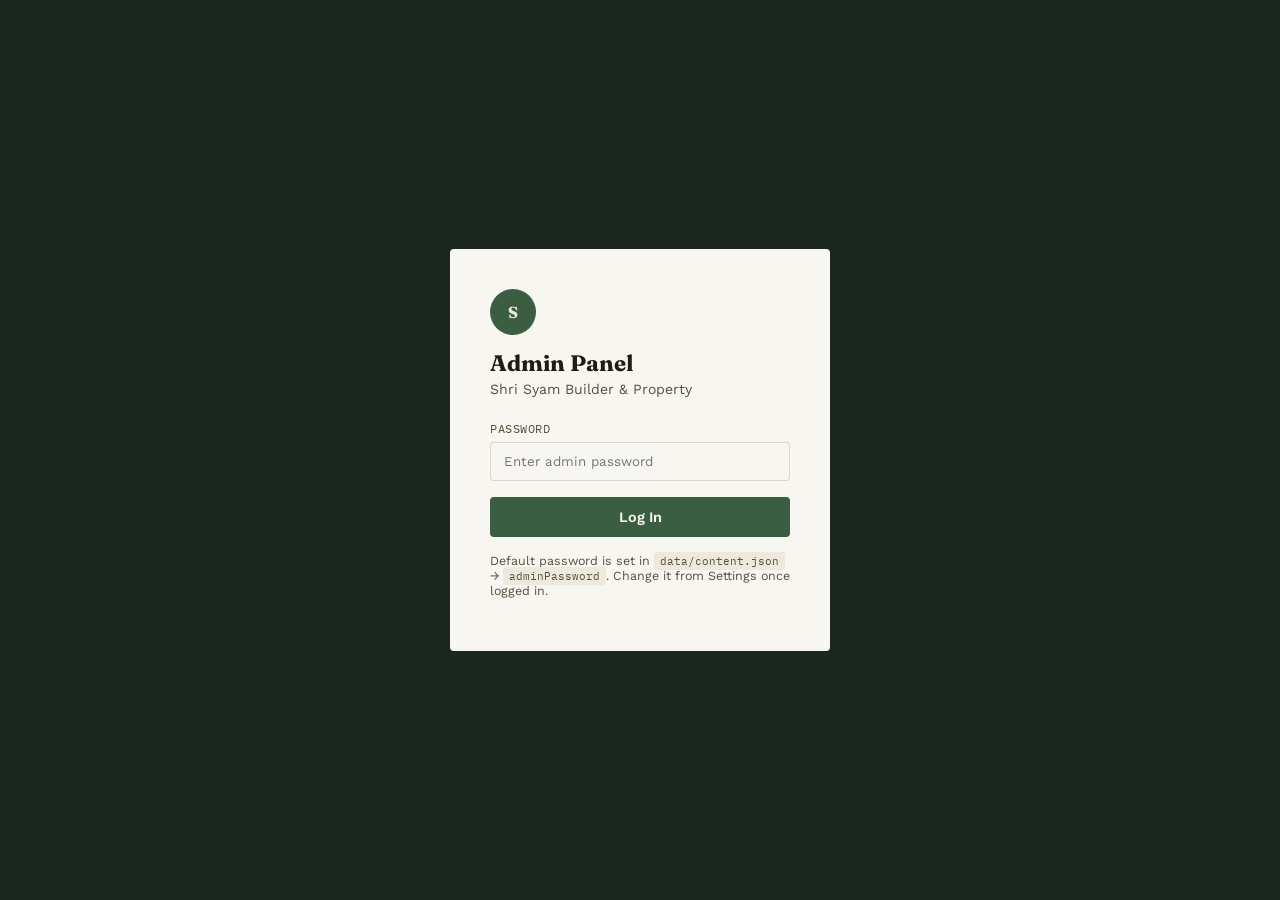
<file: admin.html>
<!DOCTYPE html>
<html lang="en">
<head>
<meta charset="UTF-8">
<meta name="viewport" content="width=device-width, initial-scale=1.0">
<title>Admin — Shri Syam Builder & Property</title>
<link rel="preconnect" href="https://fonts.googleapis.com">
<link href="https://fonts.googleapis.com/css2?family=Fraunces:wght@600;700&family=Work+Sans:wght@400;500;600;700&family=IBM+Plex+Mono:wght@400;500&display=swap" rel="stylesheet">
<link rel="stylesheet" href="css/admin.css">
</head>
<body>

<!-- LOGIN -->
<div class="login-wrap" id="loginWrap">
  <div class="login-card">
    <div class="login-mark">S</div>
    <h1>Admin Panel</h1>
    <div class="sub">Shri Syam Builder &amp; Property</div>
    <div class="login-error" id="loginError">Wrong password. Try again.</div>
    <div class="field">
      <label for="loginPw">Password</label>
      <input type="password" id="loginPw" placeholder="Enter admin password">
    </div>
    <button class="btn btn-primary" id="loginBtn" style="width:100%;justify-content:center;">Log In</button>
    <p style="font-size:0.78rem;color:var(--ink-soft);margin-top:16px;">Default password is set in <code>data/content.json</code> → <code>adminPassword</code>. Change it from Settings once logged in.</p>
  </div>
</div>

<!-- DASHBOARD -->
<div class="dash" id="dash">
  <aside class="sidebar">
    <div class="brand"><span class="brand-mark">S</span><span>Shri Syam<br>Admin</span></div>
    <nav>
      <button data-panel="settings" class="active">⚙ Site Settings</button>
      <button data-panel="properties">🏠 Properties</button>
      <button data-panel="inquiries">📩 Inquiries</button>
      <button data-panel="publish">☁ Publish</button>
    </nav>
    <div class="view-site"><a href="index.html" target="_blank">View live site →</a></div>
    <button class="btn btn-outline btn-sm logout" id="logoutBtn">Log Out</button>
  </aside>

  <main class="main">

    <!-- SETTINGS -->
    <section class="panel active" id="panel-settings">
      <h2>Site Settings</h2>
      <p class="desc">These fields control the name, contact details and social links shown across the whole website.</p>

      <div class="card">
        <h3>Brand</h3>
        <div class="grid-2">
          <div class="field"><label>Site / Business Name</label><input id="s_siteName"></div>
          <div class="field"><label>Tagline (Hindi/Hinglish)</label><input id="s_tagline"></div>
        </div>
        <div class="field"><label>Tagline (English, shown under hero heading)</label><input id="s_taglineEnglish"></div>
        <div class="field"><label>About paragraph</label><textarea id="s_about" rows="4"></textarea></div>
      </div>

      <div class="card">
        <h3>Contact Details</h3>
        <div class="grid-2">
          <div class="field"><label>Phone (shown as-is, e.g. +91-7895763576)</label><input id="s_phone"></div>
          <div class="field"><label>WhatsApp number (digits only, with country code, e.g. 917895763576)</label><input id="s_whatsapp"></div>
        </div>
        <div class="grid-2">
          <div class="field"><label>Email</label><input id="s_email"></div>
          <div class="field"><label>Office address</label><input id="s_address"></div>
        </div>
        <div class="field"><label>Google Maps search text (e.g. "Rajpur Road, Dehradun")</label><input id="s_mapQuery"></div>
      </div>

      <div class="card">
        <h3>Social Links</h3>
        <div class="grid-2">
          <div class="field"><label>Facebook URL</label><input id="s_facebook" placeholder="https://facebook.com/..."></div>
          <div class="field"><label>Instagram URL</label><input id="s_instagram" placeholder="https://instagram.com/..."></div>
        </div>
        <div class="field"><label>YouTube URL</label><input id="s_youtube" placeholder="https://youtube.com/..."></div>
      </div>

      <div class="card">
        <h3>Homepage Stats (4 numbers shown in the hero)</h3>
        <div id="statsEditor"></div>
      </div>

      <div class="card">
        <h3>Change Admin Password</h3>
        <div class="grid-2">
          <div class="field"><label>New password</label><input type="password" id="s_newPw"></div>
          <div class="field"><label>Confirm new password</label><input type="password" id="s_newPw2"></div>
        </div>
      </div>

      <button class="btn btn-primary" id="saveSettingsBtn">Save Settings</button>
    </section>

    <!-- PROPERTIES -->
    <section class="panel" id="panel-properties">
      <h2>Properties</h2>
      <p class="desc">Add, edit or remove plots, flats and homes. Changes appear on the site after you publish (see the Publish tab).</p>
      <button class="btn btn-primary" id="addPropertyBtn" style="margin-bottom:20px;">+ Add Property</button>
      <div id="propertyList"></div>

      <div class="card prop-form" id="propForm">
        <h3 id="propFormTitle">Add Property</h3>
        <input type="hidden" id="p_id">
        <div class="grid-2">
          <div class="field"><label>Title</label><input id="p_title" placeholder="e.g. 200 Sq. Yd. Residential Plot"></div>
          <div class="field"><label>Type</label>
            <select id="p_type">
              <option>Plot</option><option>Flat</option><option>Home</option><option>Commercial</option>
            </select>
          </div>
        </div>
        <div class="grid-2">
          <div class="field"><label>Location</label><input id="p_location" placeholder="e.g. Rajpur Road, Dehradun"></div>
          <div class="field"><label>Status</label>
            <select id="p_status"><option>For Sale</option><option>Sold</option><option>Under Construction</option></select>
          </div>
        </div>
        <div class="grid-2">
          <div class="field"><label>Price (as shown, e.g. ₹42,00,000)</label><input id="p_price"></div>
          <div class="field"><label>Area (e.g. 200 Sq. Yd.)</label><input id="p_area"></div>
        </div>
        <div class="field"><label>Image URL (optional — leave blank for a plain color card)</label><input id="p_image" placeholder="https://..."></div>
        <div class="field"><label>Description</label><textarea id="p_description" rows="3"></textarea></div>
        <div class="field" style="display:flex;align-items:center;gap:10px;">
          <input type="checkbox" id="p_featured" style="width:auto;">
          <label style="margin:0;">Mark as Featured</label>
        </div>
        <div style="display:flex;gap:10px;">
          <button class="btn btn-primary" id="savePropertyBtn">Save Property</button>
          <button class="btn btn-outline" id="cancelPropertyBtn">Cancel</button>
        </div>
      </div>
    </section>

    <!-- INQUIRIES -->
    <section class="panel" id="panel-inquiries">
      <h2>Inquiries</h2>
      <p class="desc">Leads captured from the Contact Us form on the website.</p>
      <div class="pill-note">
        GitHub Pages is a static host, so it can't save form submissions to a shared database by itself. This tab shows leads captured <strong>on this browser/device</strong> (localStorage) as a working demo. For real, cross-device lead capture, connect the free Google Sheets webhook — steps are in the <strong>Publish</strong> tab.
      </div>
      <div id="leadsRemote"></div>
      <h3 style="font-family:var(--font-display);margin:26px 0 12px;">Local leads (this device)</h3>
      <div id="leadsLocal"></div>
    </section>

    <!-- PUBLISH -->
    <section class="panel" id="panel-publish">
      <h2>Publish Your Changes</h2>
      <p class="desc">GitHub Pages serves static files, so this admin panel edits a working copy in your browser. To make changes live for every visitor, export the updated file and upload it to your GitHub repo.</p>

      <div class="card">
        <h3>1. Export updated content.json</h3>
        <p style="font-size:0.9rem;color:var(--ink-soft);">Downloads a file with everything you've changed in Settings and Properties.</p>
        <button class="btn btn-primary" id="exportBtn">⬇ Download content.json</button>
      </div>

      <div class="card">
        <h3>2. Upload it to GitHub</h3>
        <ol class="step-list">
          <li>Go to your GitHub repository in the browser.</li>
          <li>Open the <code>data</code> folder and click on <code>content.json</code>.</li>
          <li>Click the pencil (Edit) icon, delete everything, and paste the contents of the file you just downloaded — or use "Upload files" and replace it directly.</li>
          <li>Scroll down and click <strong>Commit changes</strong>.</li>
          <li>Your live site updates automatically within a minute or two.</li>
        </ol>
      </div>

      <div class="card">
        <h3>3. (Recommended) Connect Google Sheets for real lead capture</h3>
        <p style="font-size:0.9rem;color:var(--ink-soft);">This lets every visitor's enquiry — from any phone or computer — land in a Google Sheet you can open anytime, instead of only showing up on one browser.</p>
        <ol class="step-list">
          <li>Create a new Google Sheet, name a tab <code>Leads</code> with headers: <code>date, name, phone, interest, message</code>.</li>
          <li>In the Sheet, open <strong>Extensions → Apps Script</strong> and paste this code:</li>
        </ol>
        <pre>function doPost(e) {
  const sheet = SpreadsheetApp.getActiveSpreadsheet().getSheetByName("Leads");
  const data = JSON.parse(e.postData.contents);
  sheet.appendRow([data.date, data.name, data.phone, data.interest, data.message]);
  return ContentService.createTextOutput(JSON.stringify({ status: "ok" }))
    .setMimeType(ContentService.MimeType.JSON);
}</pre>
        <ol class="step-list" start="3">
          <li>Click <strong>Deploy → New deployment → Web app</strong>. Set "Who has access" to <strong>Anyone</strong>, then deploy and copy the Web App URL.</li>
          <li>Paste that URL into <code>leadsWebhookUrl</code> in <code>data/content.json</code> (edit it directly on GitHub, or ask a developer to add a field for it in this panel).</li>
          <li>To read leads back into this Inquiries tab automatically, publish the Sheet as CSV (<strong>File → Share → Publish to web</strong>, choose the Leads tab, CSV format) and paste that link into <code>leadsSheetCsvUrl</code> in the same file.</li>
        </ol>
      </div>
    </section>

  </main>
</div>

<div class="toast" id="toast"></div>

<script src="js/admin.js"></script>
</body>
</html>
</file>
<file: css/admin.css>
:root {
  --slate-900: #1c2620;
  --slate-800: #26332b;
  --limestone: #efe9dd;
  --paper: #f8f6f0;
  --brick: #b5652d;
  --brick-dark: #914e21;
  --pine: #3b5d42;
  --pine-dark: #2b4531;
  --brass: #a6822a;
  --ink: #201c14;
  --ink-soft: #55503f;
  --line: rgba(32, 28, 20, 0.14);
  --radius: 4px;
  --font-display: "Fraunces", serif;
  --font-body: "Work Sans", sans-serif;
  --font-mono: "IBM Plex Mono", monospace;
}
* { box-sizing: border-box; }
body {
  margin: 0;
  font-family: var(--font-body);
  background: var(--limestone);
  color: var(--ink);
}
a { color: inherit; }
button { font-family: inherit; cursor: pointer; }
input, select, textarea {
  font-family: var(--font-body);
  padding: 11px 13px;
  border: 1px solid var(--line);
  border-radius: var(--radius);
  background: var(--paper);
  color: var(--ink);
  width: 100%;
}
label { display: block; font-family: var(--font-mono); font-size: 0.72rem; text-transform: uppercase; letter-spacing: 0.05em; color: var(--ink-soft); margin-bottom: 6px; }
.field { margin-bottom: 16px; }

.btn {
  display: inline-flex; align-items: center; gap: 8px;
  padding: 11px 20px; border-radius: var(--radius);
  font-weight: 600; font-size: 0.9rem; border: 1px solid transparent;
}
.btn-primary { background: var(--pine); color: var(--paper); }
.btn-primary:hover { background: var(--pine-dark); }
.btn-outline { border-color: var(--line); background: transparent; color: var(--ink); }
.btn-outline:hover { border-color: var(--ink); }
.btn-danger { background: transparent; border-color: var(--brick); color: var(--brick-dark); }
.btn-danger:hover { background: var(--brick); color: var(--paper); }
.btn-sm { padding: 7px 14px; font-size: 0.8rem; }

/* Login screen */
.login-wrap {
  min-height: 100vh;
  display: flex; align-items: center; justify-content: center;
  background: var(--slate-900);
  padding: 20px;
}
.login-card {
  background: var(--paper);
  border-radius: var(--radius);
  padding: 40px;
  max-width: 380px;
  width: 100%;
}
.login-card h1 {
  font-family: var(--font-display);
  font-size: 1.4rem;
  margin: 14px 0 4px;
}
.login-card .sub { color: var(--ink-soft); font-size: 0.88rem; margin-bottom: 24px; }
.login-mark {
  width: 46px; height: 46px; border-radius: 50%;
  background: var(--pine); color: var(--limestone);
  display: flex; align-items: center; justify-content: center;
  font-family: var(--font-display); font-weight: 700;
}
.login-error {
  display: none;
  background: rgba(181, 101, 45, 0.12);
  border: 1px solid var(--brick);
  color: var(--brick-dark);
  padding: 10px 12px;
  border-radius: var(--radius);
  font-size: 0.85rem;
  margin-bottom: 14px;
}
.login-error.show { display: block; }

/* Dashboard shell */
.dash { display: none; min-height: 100vh; }
.dash.show { display: flex; }
.sidebar {
  width: 240px;
  background: var(--slate-900);
  color: var(--limestone);
  flex: none;
  padding: 26px 18px;
  display: flex;
  flex-direction: column;
}
.sidebar .brand { display: flex; align-items: center; gap: 10px; margin-bottom: 30px; padding: 0 6px; }
.sidebar .brand-mark { width: 34px; height: 34px; border-radius: 50%; background: var(--brass); color: var(--slate-900); display: flex; align-items: center; justify-content: center; font-family: var(--font-display); font-weight: 700; flex: none; }
.sidebar .brand span { font-family: var(--font-display); font-size: 0.95rem; line-height: 1.2; }
.sidebar nav { display: flex; flex-direction: column; gap: 4px; flex: 1; }
.sidebar nav button {
  text-align: left;
  background: none; border: none; color: rgba(239,233,221,0.72);
  padding: 11px 12px; border-radius: var(--radius);
  font-size: 0.88rem; display: flex; align-items: center; gap: 10px;
}
.sidebar nav button:hover { background: rgba(239,233,221,0.06); color: var(--limestone); }
.sidebar nav button.active { background: var(--pine); color: var(--limestone); }
.sidebar .view-site { font-size: 0.8rem; color: rgba(239,233,221,0.55); margin-top: auto; padding: 10px 12px; }
.sidebar .view-site a { text-decoration: underline; }
.sidebar .logout { margin-top: 8px; }

.main { flex: 1; padding: 34px 40px; max-width: 980px; }
.main h2 { font-family: var(--font-display); margin: 0 0 6px; }
.main .desc { color: var(--ink-soft); margin-bottom: 28px; font-size: 0.92rem; }

.panel { display: none; }
.panel.active { display: block; }

.card {
  background: var(--paper);
  border: 1px solid var(--line);
  border-radius: var(--radius);
  padding: 26px;
  margin-bottom: 22px;
}
.card h3 { font-family: var(--font-display); font-size: 1.05rem; margin: 0 0 16px; }
.grid-2 { display: grid; grid-template-columns: 1fr 1fr; gap: 16px; }

.toast {
  position: fixed; bottom: 24px; right: 24px;
  background: var(--pine); color: var(--paper);
  padding: 13px 20px; border-radius: var(--radius);
  font-size: 0.88rem; box-shadow: 0 10px 24px rgba(0,0,0,0.2);
  display: none; z-index: 200;
}
.toast.show { display: block; }

/* Property list */
.prop-row {
  display: flex; align-items: center; justify-content: space-between;
  padding: 14px 16px; border: 1px solid var(--line); border-radius: var(--radius);
  margin-bottom: 10px; background: var(--paper);
  gap: 14px; flex-wrap: wrap;
}
.prop-row .meta strong { display: block; font-size: 0.95rem; }
.prop-row .meta span { font-size: 0.8rem; color: var(--ink-soft); font-family: var(--font-mono); }
.prop-actions { display: flex; gap: 8px; }
.badge {
  font-family: var(--font-mono); font-size: 0.68rem; text-transform: uppercase;
  padding: 4px 9px; border-radius: 999px; background: var(--limestone); color: var(--ink-soft);
}
.badge.featured { background: var(--brick); color: var(--paper); }

/* Property edit form */
.prop-form { display: none; }
.prop-form.show { display: block; }

table.leads-table { width: 100%; border-collapse: collapse; font-size: 0.86rem; }
table.leads-table th, table.leads-table td {
  text-align: left; padding: 10px 12px; border-bottom: 1px solid var(--line);
  vertical-align: top;
}
table.leads-table th { font-family: var(--font-mono); text-transform: uppercase; font-size: 0.7rem; color: var(--ink-soft); }

.pill-note {
  background: rgba(166,130,42,0.14);
  border: 1px solid var(--brass);
  color: #6b5320;
  padding: 12px 14px;
  border-radius: var(--radius);
  font-size: 0.85rem;
  margin-bottom: 20px;
}
.step-list { padding-left: 18px; }
.step-list li { margin-bottom: 8px; font-size: 0.9rem; }
code {
  background: var(--limestone);
  padding: 2px 6px;
  border-radius: 3px;
  font-family: var(--font-mono);
  font-size: 0.85em;
}
pre {
  background: var(--slate-900);
  color: var(--limestone);
  padding: 16px;
  border-radius: var(--radius);
  overflow-x: auto;
  font-family: var(--font-mono);
  font-size: 0.78rem;
  line-height: 1.6;
}

@media (max-width: 860px) {
  .dash.show { flex-direction: column; }
  .sidebar { width: 100%; flex-direction: row; align-items: center; overflow-x: auto; padding: 14px 16px; }
  .sidebar .brand { margin-bottom: 0; }
  .sidebar nav { flex-direction: row; }
  .sidebar .view-site, .sidebar .logout { display: none; }
  .main { padding: 24px 18px; }
  .grid-2 { grid-template-columns: 1fr; }
}
</file>
